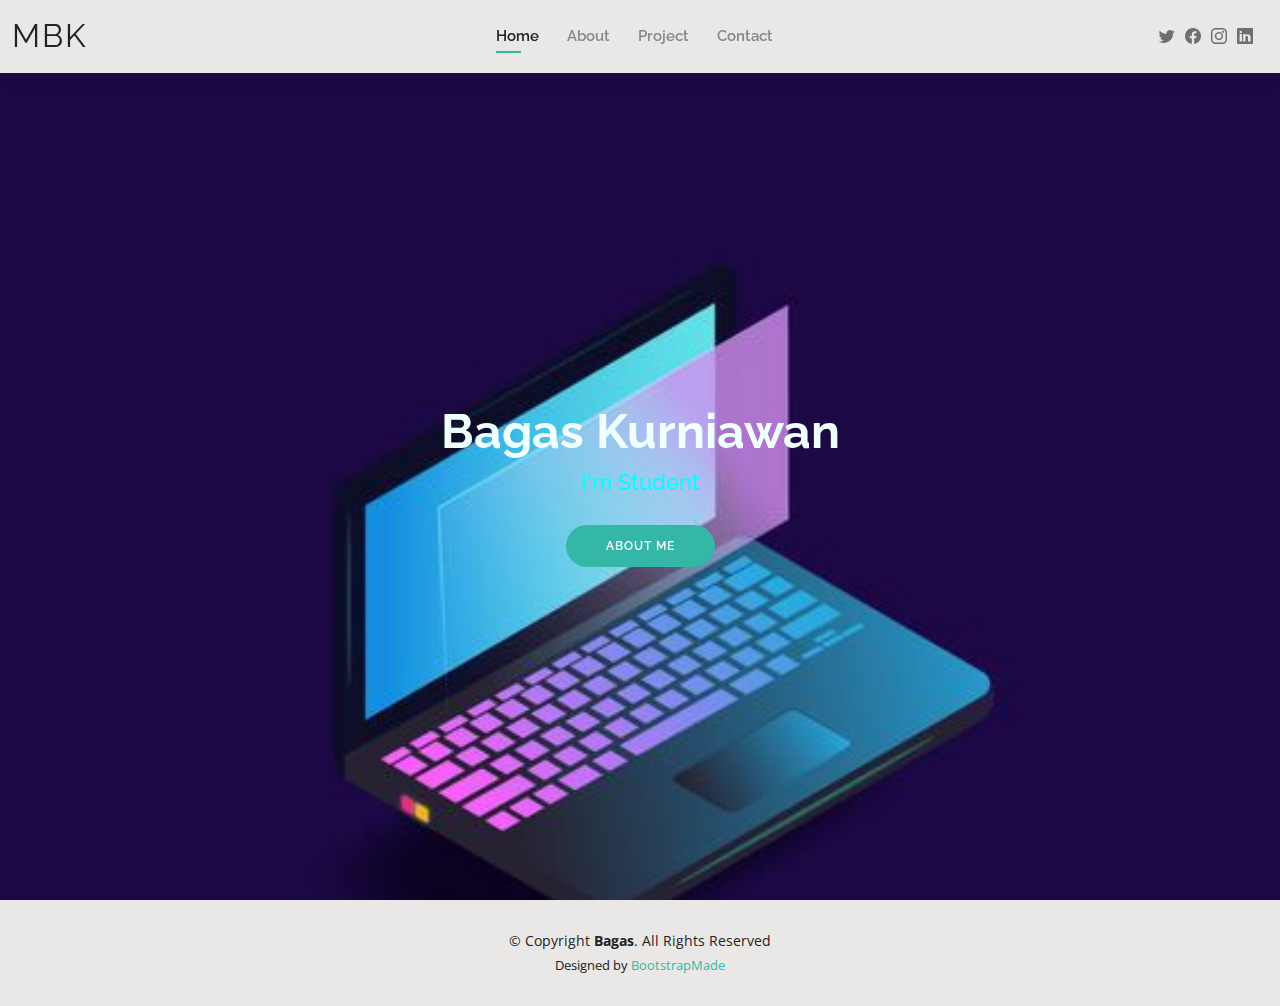
<file: index.html>
<!DOCTYPE html>
<html lang="en">

<head>
  <meta charset="utf-8">
  <meta content="width=device-width, initial-scale=1.0" name="viewport">

  <title>Portofolio | Bagas Kurniawan</title>
  <meta content="Website Portofolio Bagas Kurniawan" name="description">
  <meta content="Portfolio" name="keywords">

  <!-- Favicons -->
  <link href="assets/img/favicon.png" rel="icon">
  <link href="assets/img/apple-touch-icon.png" rel="apple-touch-icon">

  <!-- Google Fonts -->
  <link href="https://fonts.googleapis.com/css?family=Open+Sans:300,300i,400,400i,600,600i,700,700i|Raleway:300,300i,400,400i,500,500i,600,600i,700,700i|Poppins:300,300i,400,400i,500,500i,600,600i,700,700i" rel="stylesheet">

  <!-- Vendor CSS Files -->
  <link href="assets/vendor/aos/aos.css" rel="stylesheet">
  <link href="assets/vendor/bootstrap/css/bootstrap.min.css" rel="stylesheet">
  <link href="assets/vendor/bootstrap-icons/bootstrap-icons.css" rel="stylesheet">
  <link href="assets/vendor/boxicons/css/boxicons.min.css" rel="stylesheet">
  <link href="assets/vendor/glightbox/css/glightbox.min.css" rel="stylesheet">
  <link href="assets/vendor/swiper/swiper-bundle.min.css" rel="stylesheet">

  <!-- Template Main CSS File -->
  <link href="assets/css/style.css" rel="stylesheet">

  <!-- =======================================================
  * Template Name: Kelly
  * Updated: Sep 18 2023 with Bootstrap v5.3.2
  * Template URL: https://bootstrapmade.com/kelly-free-bootstrap-cv-resume-html-template/
  * Author: BootstrapMade.com
  * License: https://bootstrapmade.com/license/
  ======================================================== -->
</head>

<body>

  <!-- ======= Header ======= -->
  <header id="header" class="fixed-top">
    <div class="container-fluid d-flex justify-content-between align-items-center">

      <h1 class="logo me-auto me-lg-0"><a href="index.html">MBK</a></h1>
      <!-- Uncomment below if you prefer to use an image logo -->
      <!-- <a href="index.html" class="logo"><img src="assets/img/logo.png" alt="" class="img-fluid"></a>-->

      <nav id="navbar" class="navbar order-last order-lg-0">
        <ul>
          <li><a class="active" href="index.html">Home</a></li>
          <li><a href="about.html">About</a></li>
          <li><a href="services.html">Project</a></li>
          <li><a href="contact.html">Contact</a></li>
        </ul>
        <i class="bi bi-list mobile-nav-toggle"></i>
      </nav><!-- .navbar -->

      <div class="header-social-links">
        <a href="#" class="twitter"><i class="bi bi-twitter"></i></a>
        <a href="#" class="facebook"><i class="bi bi-facebook"></i></a>
        <a href="#" class="instagram"><i class="bi bi-instagram"></i></a>
        <a href="#" class="linkedin"><i class="bi bi-linkedin"></i></i></a>
        
      </div>

    </div>

  </header><!-- End Header -->

  <!-- ======= Hero Section ======= -->
  <section id="hero" class="d-flex align-items-center">
    <div class="container d-flex flex-column align-items-center" data-aos="zoom-in" data-aos-delay="100">
      <h1 style="color: azure;">Bagas Kurniawan</h1>
      <h2 style="color: aqua;">I'm Student</h2>
      <a href="about.html" class="btn-about">About Me</a>
    </div>
  </section><!-- End Hero -->

  <!-- ======= Footer ======= -->
  <footer id="footer">
    <div class="container">
      <div class="copyright">
        &copy; Copyright <strong><span>Bagas</span></strong>. All Rights Reserved
      </div>
      <div class="credits">
        <!-- All the links in the footer should remain intact. -->
        <!-- You can delete the links only if you purchased the pro version. -->
        <!-- Licensing information: https://bootstrapmade.com/license/ -->
        <!-- Purchase the pro version with working PHP/AJAX contact form: https://bootstrapmade.com/kelly-free-bootstrap-cv-resume-html-template/ -->
        Designed by <a href="https://bootstrapmade.com/">BootstrapMade</a>
      </div>
    </div>
  </footer><!-- End  Footer -->

  <div id="preloader"></div>
  <a href="#" class="back-to-top d-flex align-items-center justify-content-center"><i class="bi bi-arrow-up-short"></i></a>

  <!-- Vendor JS Files -->
  <script src="assets/vendor/purecounter/purecounter_vanilla.js"></script>
  <script src="assets/vendor/aos/aos.js"></script>
  <script src="assets/vendor/bootstrap/js/bootstrap.bundle.min.js"></script>
  <script src="assets/vendor/glightbox/js/glightbox.min.js"></script>
  <script src="assets/vendor/isotope-layout/isotope.pkgd.min.js"></script>
  <script src="assets/vendor/swiper/swiper-bundle.min.js"></script>
  <script src="assets/vendor/waypoints/noframework.waypoints.js"></script>
  <script src="assets/vendor/php-email-form/validate.js"></script>

  <!-- Template Main JS File -->
  <script src="assets/js/main.js"></script>

</body>

</html>
</file>
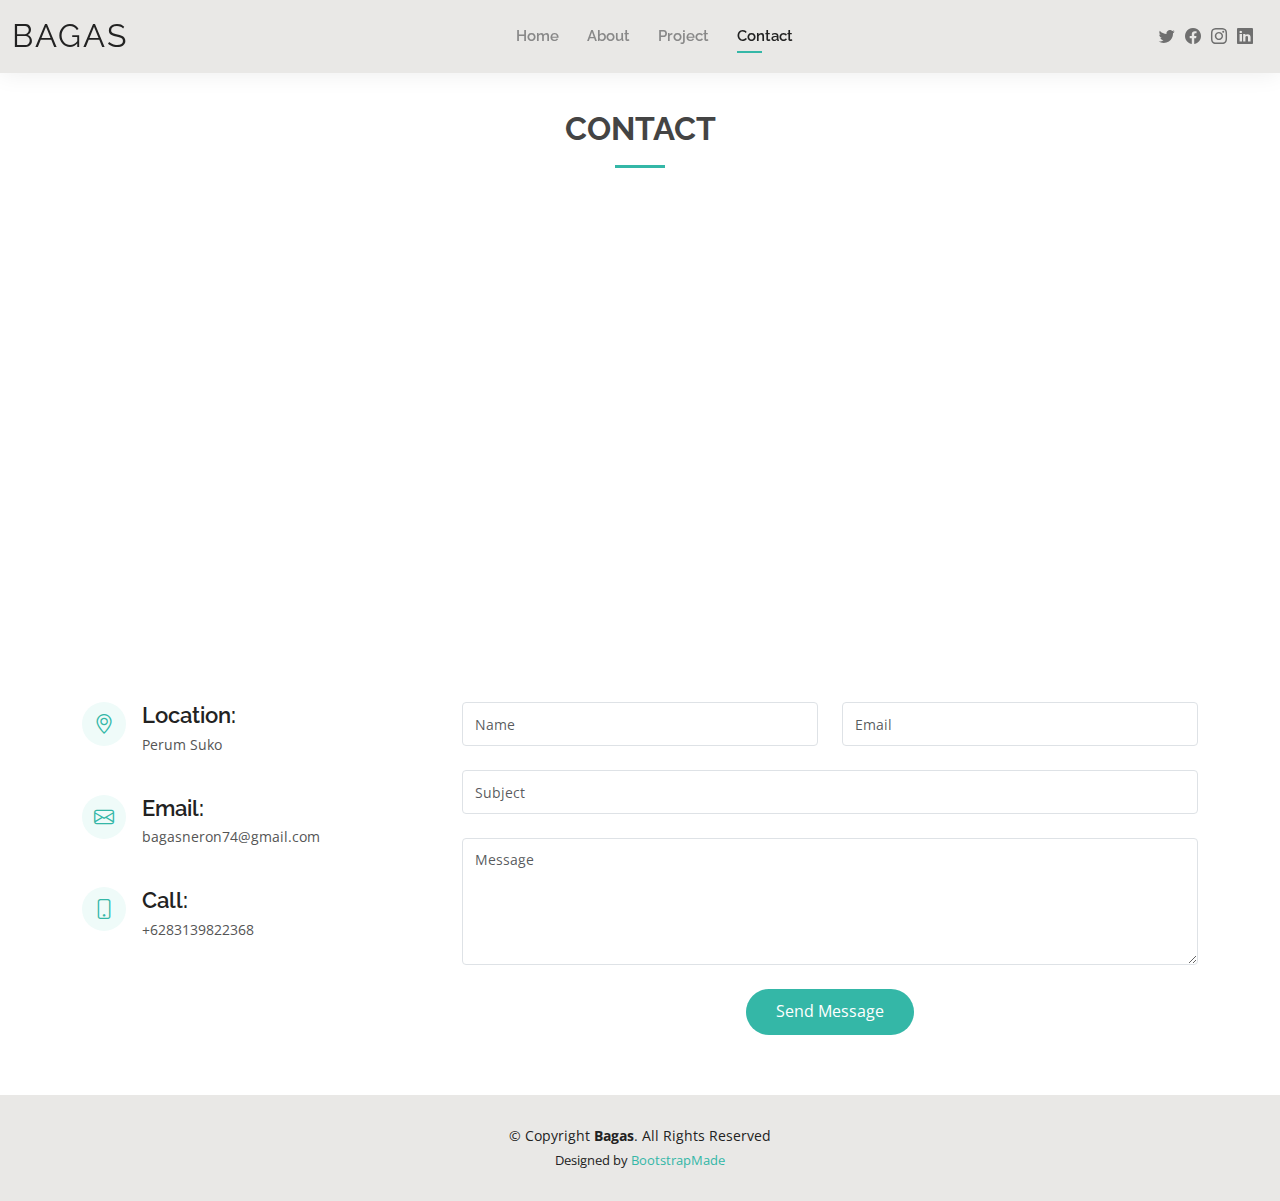
<file: contact.html>
<!DOCTYPE html>
<html lang="en">

<head>
  <meta charset="utf-8">
  <meta content="width=device-width, initial-scale=1.0" name="viewport">

  <title>Contact - Bagas Kurniawan</title>
  <meta content="contact web" name="description">
  <meta content="contact" name="keywords">

  <!-- Favicons -->
  <link href="assets/img/favicon.png" rel="icon">
  <link href="assets/img/apple-touch-icon.png" rel="apple-touch-icon">

  <!-- Google Fonts -->
  <link href="https://fonts.googleapis.com/css?family=Open+Sans:300,300i,400,400i,600,600i,700,700i|Raleway:300,300i,400,400i,500,500i,600,600i,700,700i|Poppins:300,300i,400,400i,500,500i,600,600i,700,700i" rel="stylesheet">

  <!-- Vendor CSS Files -->
  <link href="assets/vendor/aos/aos.css" rel="stylesheet">
  <link href="assets/vendor/bootstrap/css/bootstrap.min.css" rel="stylesheet">
  <link href="assets/vendor/bootstrap-icons/bootstrap-icons.css" rel="stylesheet">
  <link href="assets/vendor/boxicons/css/boxicons.min.css" rel="stylesheet">
  <link href="assets/vendor/glightbox/css/glightbox.min.css" rel="stylesheet">
  <link href="assets/vendor/swiper/swiper-bundle.min.css" rel="stylesheet">

  <!-- Template Main CSS File -->
  <link href="assets/css/style.css" rel="stylesheet">

  <!-- =======================================================
  * Template Name: Kelly
  * Updated: Sep 18 2023 with Bootstrap v5.3.2
  * Template URL: https://bootstrapmade.com/kelly-free-bootstrap-cv-resume-html-template/
  * Author: BootstrapMade.com
  * License: https://bootstrapmade.com/license/
  ======================================================== -->
</head>

<body>

  <!-- ======= Header ======= -->
  <header id="header" class="fixed-top">
    <div class="container-fluid d-flex justify-content-between align-items-center">

      <h1 class="logo me-auto me-lg-0"><a href="index.html">Bagas</a></h1>
      <!-- Uncomment below if you prefer to use an image logo -->
      <!-- <a href="index.html" class="logo"><img src="assets/img/logo.png" alt="" class="img-fluid"></a>-->

      <nav id="navbar" class="navbar order-last order-lg-0">
        <ul>
          <li><a href="index.html">Home</a></li>
          <li><a href="about.html">About</a></li>
          
          <li><a href="services.html">Project</a></li>
         
          <li><a class="active" href="contact.html">Contact</a></li>
        </ul>
        <i class="bi bi-list mobile-nav-toggle"></i>
      </nav>

      <!-- .navbar -->

      <div class="header-social-links">
        <a href="#" class="twitter"><i class="bi bi-twitter"></i></a>
        <a href="#" class="facebook"><i class="bi bi-facebook"></i></a>
        <a href="#" class="instagram"><i class="bi bi-instagram"></i></a>
        <a href="#" class="linkedin"><i class="bi bi-linkedin"></i></i></a>
      </div>

    </div>

  </header>

  <!-- End Header -->
  <main id="main">

    <!-- ======= Contact Section ======= -->
    <section id="contact" class="contact">
      <div class="container" data-aos="fade-up">

        <div class="section-title">
          <h2>Contact</h2>
          <p></p>
        </div>

        <div>
          <iframe src="https://www.google.com/maps/embed?pb=!1m18!1m12!1m3!1d824.1514592596975!2d113.2381670364666!3d-8.126355999932315!2m3!1f0!2f0!3f0!3m2!1i1024!2i768!4f13.1!3m3!1m2!1s0x2dd65dc4bf702bb9%3A0xf44bdbf391fd5587!2sPerum%20Suko%20Asri%20K%2010%20Rogotrunan!5e1!3m2!1sen!2sid!4v1701959430071!5m2!1sen!2sid" width="1100" height="430" style="border: 0;;" allowfullscreen="" loading="lazy" referrerpolicy="no-referrer-when-downgrade"></iframe>
        </div>

        <div class="row mt-5">

          <div class="col-lg-4">
            <div class="info">
              <div class="address">
                <i class="bi bi-geo-alt"></i>
                <h4>Location:</h4>
                <p>Perum Suko</p>
              </div>

              <div class="email">
                <i class="bi bi-envelope"></i>
                <h4>Email:</h4>
                <p>bagasneron74@gmail.com</p>
              </div>

              <div class="phone">
                <i class="bi bi-phone"></i>
                <h4>Call:</h4>
                <p>+6283139822368</p>
              </div>

            </div>

          </div>

          <div class="col-lg-8 mt-5 mt-lg-0">

            <form action="forms/contact.php" method="post" role="form" class="php-email-form">
              <div class="row">
                <div class="col-md-6 form-group">
                  <input type="text" name="name" class="form-control" id="name" placeholder="Name" required>
                </div>
                <div class="col-md-6 form-group mt-3 mt-md-0">
                  <input type="email" class="form-control" name="email" id="email" placeholder="Email" required>
                </div>
              </div>
              <div class="form-group mt-3">
                <input type="text" class="form-control" name="subject" id="subject" placeholder="Subject" required>
              </div>
              <div class="form-group mt-3">
                <textarea class="form-control" name="message" rows="5" placeholder="Message" required></textarea>
              </div>
              <div class="my-3">
                <div class="loading">Loading</div>
                <div class="error-message">Error</div>
                <div class="sent-message">Your message has been sent. Thank you!</div>
              </div>
              <div class="text-center"><button type="submit">Send Message</button></div>
            </form>

          </div>

        </div>

      </div>
    </section>

    <!-- End Contact Section -->

  <!-- ======= Footer ======= -->
  <footer id="footer">
    <div class="container">
      <div class="copyright">
        &copy; Copyright <strong><span>Bagas</span></strong>. All Rights Reserved
      </div>
      <div class="credits">
        <!-- All the links in the footer should remain intact. -->
        <!-- You can delete the links only if you purchased the pro version. -->
        <!-- Licensing information: https://bootstrapmade.com/license/ -->
        <!-- Purchase the pro version with working PHP/AJAX contact form: https://bootstrapmade.com/kelly-free-bootstrap-cv-resume-html-template/ -->
        Designed by <a href="https://bootstrapmade.com/">BootstrapMade</a>
      </div>
    </div>
  </footer><!-- End  Footer -->

  <div id="preloader"></div>
  <a href="#" class="back-to-top d-flex align-items-center justify-content-center"><i class="bi bi-arrow-up-short"></i></a>

  <!-- Vendor JS Files -->
  <script src="assets/vendor/purecounter/purecounter_vanilla.js"></script>
  <script src="assets/vendor/aos/aos.js"></script>
  <script src="assets/vendor/bootstrap/js/bootstrap.bundle.min.js"></script>
  <script src="assets/vendor/glightbox/js/glightbox.min.js"></script>
  <script src="assets/vendor/isotope-layout/isotope.pkgd.min.js"></script>
  <script src="assets/vendor/swiper/swiper-bundle.min.js"></script>
  <script src="assets/vendor/waypoints/noframework.waypoints.js"></script>
  <script src="assets/vendor/php-email-form/validate.js"></script>

  <!-- Template Main JS File -->
  <script src="assets/js/main.js"></script>

</body>

</html>
</file>
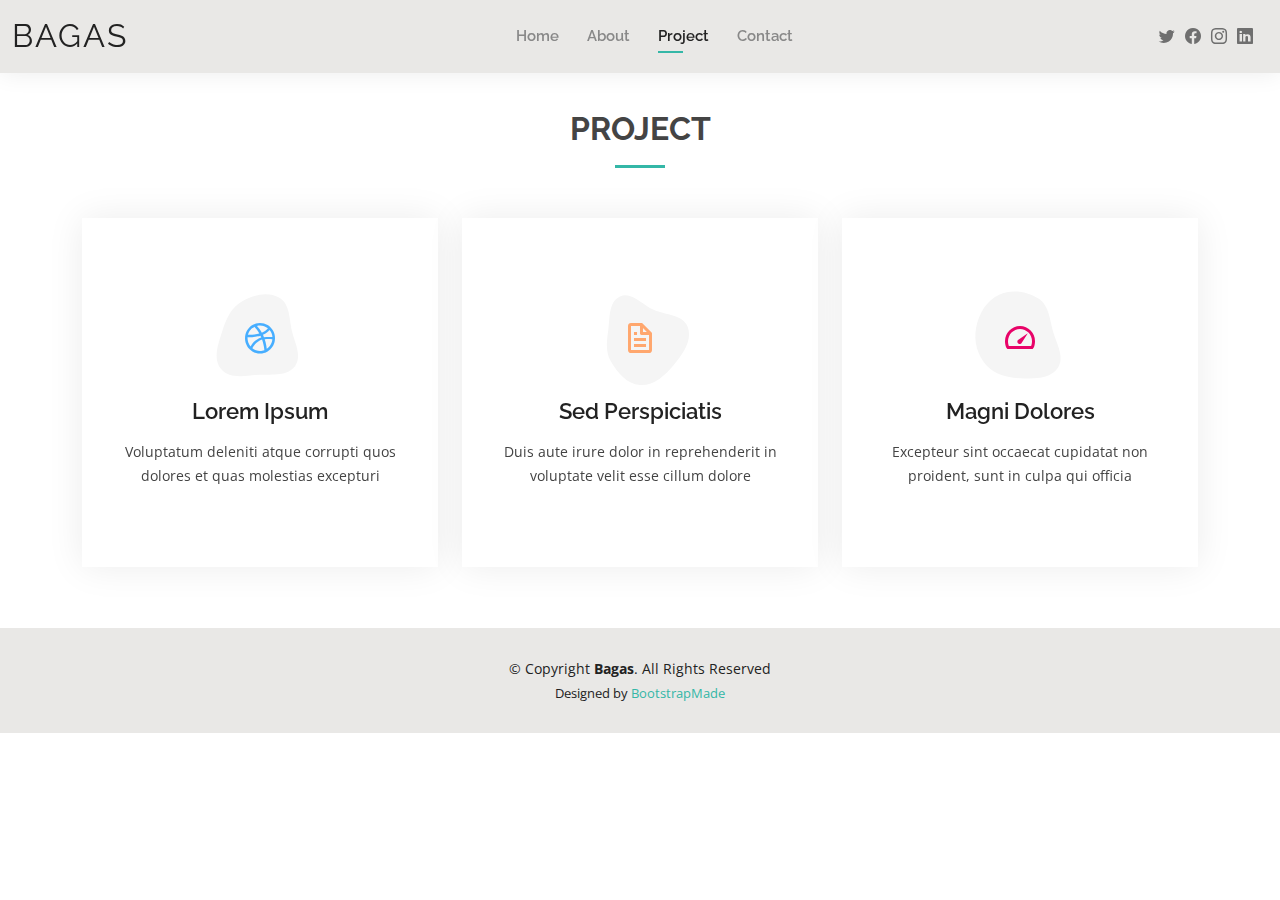
<file: services.html>
<!DOCTYPE html>
<html lang="en">

<head>
  <meta charset="utf-8">
  <meta content="width=device-width, initial-scale=1.0" name="viewport">

  <title>Services - Bagas Kurniawan</title>
  <meta content="" name="description">
  <meta content="" name="keywords">

  <!-- Favicons -->
  <link href="assets/img/favicon.png" rel="icon">
  <link href="assets/img/apple-touch-icon.png" rel="apple-touch-icon">

  <!-- Google Fonts -->
  <link href="https://fonts.googleapis.com/css?family=Open+Sans:300,300i,400,400i,600,600i,700,700i|Raleway:300,300i,400,400i,500,500i,600,600i,700,700i|Poppins:300,300i,400,400i,500,500i,600,600i,700,700i" rel="stylesheet">

  <!-- Vendor CSS Files -->
  <link href="assets/vendor/aos/aos.css" rel="stylesheet">
  <link href="assets/vendor/bootstrap/css/bootstrap.min.css" rel="stylesheet">
  <link href="assets/vendor/bootstrap-icons/bootstrap-icons.css" rel="stylesheet">
  <link href="assets/vendor/boxicons/css/boxicons.min.css" rel="stylesheet">
  <link href="assets/vendor/glightbox/css/glightbox.min.css" rel="stylesheet">
  <link href="assets/vendor/swiper/swiper-bundle.min.css" rel="stylesheet">

  <!-- Template Main CSS File -->
  <link href="assets/css/style.css" rel="stylesheet">

  <!-- =======================================================
  * Template Name: Kelly
  * Updated: Sep 18 2023 with Bootstrap v5.3.2
  * Template URL: https://bootstrapmade.com/kelly-free-bootstrap-cv-resume-html-template/
  * Author: BootstrapMade.com
  * License: https://bootstrapmade.com/license/
  ======================================================== -->
</head>

<body>

  <!-- ======= Header ======= -->
  <header id="header" class="fixed-top">
    <div class="container-fluid d-flex justify-content-between align-items-center">

      <h1 class="logo me-auto me-lg-0"><a href="index.html">Bagas</a></h1>
      <!-- Uncomment below if you prefer to use an image logo -->
      <!-- <a href="index.html" class="logo"><img src="assets/img/logo.png" alt="" class="img-fluid"></a>-->

      <nav id="navbar" class="navbar order-last order-lg-0">
        <ul>
          <li><a href="index.html">Home</a></li>
          <li><a href="about.html">About</a></li>
          
          <li><a class="active" href="services.html">Project</a></li>
          
          <li><a href="contact.html">Contact</a></li>
        </ul>
        <i class="bi bi-list mobile-nav-toggle"></i>
      </nav><!-- .navbar -->

      <div class="header-social-links">
        <a href="#" class="twitter"><i class="bi bi-twitter"></i></a>
        <a href="#" class="facebook"><i class="bi bi-facebook"></i></a>
        <a href="#" class="instagram"><i class="bi bi-instagram"></i></a>
        <a href="#" class="linkedin"><i class="bi bi-linkedin"></i></i></a>
      </div>

    </div>

  </header><!-- End Header -->

  <main id="main">

    <!-- ======= Services Section ======= -->
    <section id="services" class="services">
      <div class="container" data-aos="fade-up">

        <div class="section-title">
          <h2>Project</h2>
          <p></p>
        </div>

        <div class="row">
          <div class="col-lg-4 col-md-6 d-flex align-items-stretch" data-aos="zoom-in" data-aos-delay="100">
            <div class="icon-box iconbox-blue">
              <div class="icon">
                <svg width="100" height="100" viewBox="0 0 600 600" xmlns="http://www.w3.org/2000/svg">
                  <path stroke="none" stroke-width="0" fill="#f5f5f5" d="M300,521.0016835830174C376.1290562159157,517.8887921683347,466.0731472004068,529.7835943286574,510.70327084640275,468.03025145048787C554.3714126377745,407.6079735673963,508.03601936045806,328.9844924480964,491.2728898941984,256.3432110539036C474.5976632858925,184.082847569629,479.9380746630129,96.60480741107993,416.23090153303,58.64404602377083C348.86323505073057,18.502131276798302,261.93793281208167,40.57373210992963,193.5410806939664,78.93577620505333C130.42746243093433,114.334589627462,98.30271207620316,179.96522072025542,76.75703585869454,249.04625023123273C51.97151888228291,328.5150500222984,13.704378332031375,421.85034740162234,66.52175969318436,486.19268352777647C119.04800174914682,550.1803526380478,217.28368757567262,524.383925680826,300,521.0016835830174"></path>
                </svg>
                <i class="bx bxl-dribbble"></i>
              </div>
              <h4><a href="">Lorem Ipsum</a></h4>
              <p>Voluptatum deleniti atque corrupti quos dolores et quas molestias excepturi</p>
            </div>
          </div>

          <div class="col-lg-4 col-md-6 d-flex align-items-stretch mt-4 mt-md-0" data-aos="zoom-in" data-aos-delay="200">
            <div class="icon-box iconbox-orange ">
              <div class="icon">
                <svg width="100" height="100" viewBox="0 0 600 600" xmlns="http://www.w3.org/2000/svg">
                  <path stroke="none" stroke-width="0" fill="#f5f5f5" d="M300,582.0697525312426C382.5290701553225,586.8405444964366,449.9789794690241,525.3245884688669,502.5850820975895,461.55621195738473C556.606425686781,396.0723002908107,615.8543463187945,314.28637112970534,586.6730223649479,234.56875336149918C558.9533121215079,158.8439757836574,454.9685369536778,164.00468322053177,381.49747125262974,130.76875717737553C312.15926192815925,99.40240125094834,248.97055460311594,18.661163978235184,179.8680185752513,50.54337015887873C110.5421016452524,82.52863877960104,119.82277516462835,180.83849132639028,109.12597500060166,256.43424936330496C100.08760227029461,320.3096726198365,92.17705696193138,384.0621239912766,124.79988738764834,439.7174275375508C164.83382741302287,508.01625554203684,220.96474134820875,577.5009287672846,300,582.0697525312426"></path>
                </svg>
                <i class="bx bx-file"></i>
              </div>
              <h4><a href="">Sed Perspiciatis</a></h4>
              <p>Duis aute irure dolor in reprehenderit in voluptate velit esse cillum dolore</p>
            </div>
          </div>

          <div class="col-lg-4 col-md-6 d-flex align-items-stretch mt-4 mt-lg-0" data-aos="zoom-in" data-aos-delay="300">
            <div class="icon-box iconbox-pink">
              <div class="icon">
                <svg width="100" height="100" viewBox="0 0 600 600" xmlns="http://www.w3.org/2000/svg">
                  <path stroke="none" stroke-width="0" fill="#f5f5f5" d="M300,541.5067337569781C382.14930387511276,545.0595476570109,479.8736841581634,548.3450877840088,526.4010558755058,480.5488172755941C571.5218469581645,414.80211281144784,517.5187510058486,332.0715597781072,496.52539010469104,255.14436215662573C477.37192572678356,184.95920475031193,473.57363656557914,105.61284051026155,413.0603344069578,65.22779650032875C343.27470386102294,18.654635553484475,251.2091493199835,5.337323636656869,175.0934190732945,40.62881213300186C97.87086631185822,76.43348514350839,51.98124368387456,156.15599469081315,36.44837278890362,239.84606092416172C21.716077023791087,319.22268207091537,43.775223500013084,401.1760424656574,96.891909868211,461.97329694683043C147.22146801428983,519.5804099606455,223.5754009179313,538.201503339737,300,541.5067337569781"></path>
                </svg>
                <i class="bx bx-tachometer"></i>
              </div>
              <h4><a href="">Magni Dolores</a></h4>
              <p>Excepteur sint occaecat cupidatat non proident, sunt in culpa qui officia</p>
            </div>
          </div>                   
        </div>


      </div>

    </section><!-- End Services Section -->

  </main><!-- End #main -->

  <!-- ======= Footer ======= -->
  <footer id="footer">
    <div class="container">
      <div class="copyright">
        &copy; Copyright <strong><span>Bagas</span></strong>. All Rights Reserved
      </div>
      <div class="credits">
        <!-- All the links in the footer should remain intact. -->
        <!-- You can delete the links only if you purchased the pro version. -->
        <!-- Licensing information: https://bootstrapmade.com/license/ -->
        <!-- Purchase the pro version with working PHP/AJAX contact form: https://bootstrapmade.com/kelly-free-bootstrap-cv-resume-html-template/ -->
        Designed by <a href="https://bootstrapmade.com/">BootstrapMade</a>
      </div>
    </div>
  </footer><!-- End  Footer -->

  <div id="preloader"></div>
  <a href="#" class="back-to-top d-flex align-items-center justify-content-center"><i class="bi bi-arrow-up-short"></i></a>

  <!-- Vendor JS Files -->
  <script src="assets/vendor/purecounter/purecounter_vanilla.js"></script>
  <script src="assets/vendor/aos/aos.js"></script>
  <script src="assets/vendor/bootstrap/js/bootstrap.bundle.min.js"></script>
  <script src="assets/vendor/glightbox/js/glightbox.min.js"></script>
  <script src="assets/vendor/isotope-layout/isotope.pkgd.min.js"></script>
  <script src="assets/vendor/swiper/swiper-bundle.min.js"></script>
  <script src="assets/vendor/waypoints/noframework.waypoints.js"></script>
  <script src="assets/vendor/php-email-form/validate.js"></script>

  <!-- Template Main JS File -->
  <script src="assets/js/main.js"></script>

</body>

</html>
</file>
<file: assets/css/style.css>
/**
* Template Name: Kelly
* Updated: Sep 18 2023 with Bootstrap v5.3.2
* Template URL: https://bootstrapmade.com/kelly-free-bootstrap-cv-resume-html-template/
* Author: BootstrapMade.com
* License: https://bootstrapmade.com/license/
*/

/*--------------------------------------------------------------
# General
--------------------------------------------------------------*/
body {
  font-family: "Open Sans", sans-serif;
  color: #444444;
}

a {
  color: #34b7a7;
  text-decoration: none;
}

a:hover {
  color: #51cdbe;
  text-decoration: none;
}

h1,
h2,
h3,
h4,
h5,
h6 {
  font-family: "Raleway", sans-serif;
}

#main {
  margin-top: 50px;
}

@media (max-width: 992px) {
  #main {
    margin-top: 30px;
  }
}

/*--------------------------------------------------------------
# Preloader
--------------------------------------------------------------*/
#preloader {
  position: fixed;
  top: 0;
  left: 0;
  right: 0;
  bottom: 0;
  z-index: 9999;
  overflow: hidden;
  background: #fff;
}

#preloader:before {
  content: "";
  position: fixed;
  top: calc(50% - 30px);
  left: calc(50% - 30px);
  border: 6px solid #34b7a7;
  border-top-color: #dcf5f2;
  border-radius: 50%;
  width: 60px;
  height: 60px;
  animation: animate-preloader 1s linear infinite;
}

@keyframes animate-preloader {
  0% {
    transform: rotate(0deg);
  }

  100% {
    transform: rotate(360deg);
  }
}

/*--------------------------------------------------------------
# Back to top button
--------------------------------------------------------------*/
.back-to-top {
  position: fixed;
  visibility: hidden;
  opacity: 0;
  right: 15px;
  bottom: 15px;
  z-index: 996;
  background: #34b7a7;
  width: 40px;
  height: 40px;
  border-radius: 50px;
  transition: all 0.4s;
}

.back-to-top i {
  font-size: 24px;
  color: #fff;
  line-height: 0;
}

.back-to-top:hover {
  background: #49cbbb;
  color: #fff;
}

.back-to-top.active {
  visibility: visible;
  opacity: 1;
}

/*--------------------------------------------------------------
# Header
--------------------------------------------------------------*/
#header {
  background: #e9e8e6;
  box-shadow: 0px 0px 25px 0 rgba(0, 0, 0, 0.08);
  z-index: 997;
  padding: 15px 0;
}

#header .logo {
  font-size: 32px;
  margin: 0;
  padding: 0;
  line-height: 1;
  font-weight: 400;
  letter-spacing: 2px;
  text-transform: uppercase;
}

#header .logo a {
  color: #222222;
}

#header .logo img {
  max-height: 40px;
}

@media (max-width: 992px) {
  #header .logo {
    font-size: 28px;
  }
}

/*--------------------------------------------------------------
# Header Social Links
--------------------------------------------------------------*/
.header-social-links {
  padding-right: 15px;
}

.header-social-links a {
  color: #6f6f6f;
  padding-left: 6px;
  display: inline-block;
  line-height: 0px;
  transition: 0.3s;
  font-size: 16px;
}

.header-social-links a:hover {
  color: #34b7a7;
}

/*--------------------------------------------------------------
# Navigation Menu
--------------------------------------------------------------*/
/**
* Desktop Navigation 
*/
.navbar {
  padding: 0;
}

.navbar ul {
  margin: 0;
  padding: 0;
  display: flex;
  list-style: none;
  align-items: center;
}

.navbar li {
  position: relative;
  padding: 10px 0 10px 28px;
}

.navbar a,
.navbar a:focus {
  display: flex;
  align-items: center;
  justify-content: space-between;
  font-family: "Raleway", sans-serif;
  font-size: 15px;
  font-weight: 600;
  color: #888888;
  white-space: nowrap;
  transition: 0.3s;
  position: relative;
}

.navbar a i,
.navbar a:focus i {
  font-size: 12px;
  line-height: 0;
  margin-left: 5px;
}

.navbar>ul>li>a:before {
  content: "";
  position: absolute;
  width: 0;
  height: 2px;
  bottom: -5px;
  left: 0;
  background-color: #34b7a7;
  visibility: hidden;
  width: 0px;
  transition: all 0.3s ease-in-out 0s;
}

.navbar a:hover:before,
.navbar li:hover>a:before,
.navbar .active:before {
  visibility: visible;
  width: 25px;
}

.navbar a:hover,
.navbar .active,
.navbar .active:focus,
.navbar li:hover>a {
  color: #222222;
}

.navbar .dropdown ul {
  display: block;
  position: absolute;
  left: 14px;
  top: calc(100% + 30px);
  margin: 0;
  padding: 10px 0;
  z-index: 99;
  opacity: 0;
  visibility: hidden;
  background: #fff;
  box-shadow: 0px 0px 30px rgba(127, 137, 161, 0.25);
  transition: 0.3s;
  border-radius: 4px;
}

.navbar .dropdown ul li {
  min-width: 200px;
  padding: 0;
}

.navbar .dropdown ul a {
  padding: 10px 20px;
  font-size: 15px;
  text-transform: none;
  font-weight: 600;
}

.navbar .dropdown ul a i {
  font-size: 12px;
}

.navbar .dropdown ul a:hover,
.navbar .dropdown ul .active:hover,
.navbar .dropdown ul li:hover>a {
  color: #34b7a7;
}

.navbar .dropdown:hover>ul {
  opacity: 1;
  top: 100%;
  visibility: visible;
}

.navbar .dropdown .dropdown ul {
  top: 0;
  left: calc(100% - 30px);
  visibility: hidden;
}

.navbar .dropdown .dropdown:hover>ul {
  opacity: 1;
  top: 0;
  left: 100%;
  visibility: visible;
}

@media (max-width: 1366px) {
  .navbar .dropdown .dropdown ul {
    left: -90%;
  }

  .navbar .dropdown .dropdown:hover>ul {
    left: -100%;
  }
}

/**
* Mobile Navigation 
*/
.mobile-nav-toggle {
  color: #222222;
  font-size: 28px;
  cursor: pointer;
  display: none;
  line-height: 0;
  transition: 0.5s;
}

.mobile-nav-toggle.bi-x {
  color: #fff;
}

@media (max-width: 991px) {
  .mobile-nav-toggle {
    display: block;
  }

  .navbar ul {
    display: none;
  }
}

.navbar-mobile {
  position: fixed;
  overflow: hidden;
  top: 0;
  right: 0;
  left: 0;
  bottom: 0;
  background: rgba(9, 9, 9, 0.9);
  transition: 0.3s;
  z-index: 999;
}

.navbar-mobile .mobile-nav-toggle {
  position: absolute;
  top: 15px;
  right: 15px;
}

.navbar-mobile ul {
  display: block;
  position: absolute;
  top: 55px;
  right: 15px;
  bottom: 15px;
  left: 15px;
  padding: 10px 0;
  border-radius: 10px;
  background-color: #fff;
  overflow-y: auto;
  transition: 0.3s;
}

.navbar-mobile a,
.navbar-mobile a:focus {
  font-size: 15px;
  padding-right: 15px;
  color: #222222;
}

.navbar-mobile a:hover,
.navbar-mobile .active,
.navbar-mobile li:hover>a {
  color: #34b7a7;
}

.navbar-mobile .getstarted,
.navbar-mobile .getstarted:focus {
  margin: 15px;
}

.navbar-mobile .dropdown ul {
  position: static;
  display: none;
  margin: 10px 20px;
  padding: 10px 0;
  z-index: 99;
  opacity: 1;
  visibility: visible;
  background: #fff;
  box-shadow: 0px 0px 30px rgba(127, 137, 161, 0.25);
}

.navbar-mobile .dropdown ul li {
  min-width: 200px;
}

.navbar-mobile .dropdown ul a {
  padding: 10px 20px;
}

.navbar-mobile .dropdown ul a i {
  font-size: 12px;
}

.navbar-mobile .dropdown ul a:hover,
.navbar-mobile .dropdown ul .active:hover,
.navbar-mobile .dropdown ul li:hover>a {
  color: #34b7a7;
}

.navbar-mobile .dropdown>.dropdown-active {
  display: block;
}

/*--------------------------------------------------------------
# Hero Section
--------------------------------------------------------------*/
#hero {
  width: 100%;
  height: 100vh;
  background: url("../img/hero-bg.jpg") top right;
  background-size: cover;
}

#hero .container {
  padding-top: 70px;
  position: relative;
}

@media (max-width: 992px) {
  #hero .container {
    padding-top: 58px;
  }
}

#hero h1 {
  margin: 0;
  font-size: 48px;
  font-weight: 700;
  line-height: 56px;
  color: #222222;
}

#hero h2 {
  color: #6f6f6f;
  margin: 10px 0 0 0;
  font-size: 22px;
}

#hero .btn-about {
  font-family: "Raleway", sans-serif;
  text-transform: uppercase;
  font-weight: 600;
  font-size: 12px;
  letter-spacing: 1px;
  display: inline-block;
  padding: 12px 40px;
  border-radius: 50px;
  transition: 0.5s;
  margin-top: 30px;
  color: #fff;
  background: #34b7a7;
}

#hero .btn-about:hover {
  background: #3dc8b7;
}

@media (min-width: 1024px) {
  #hero {
    background-attachment: fixed;
  }
}

@media (max-width: 992px) {
  #hero:before {
    content: "";
    background: rgba(255, 255, 255, 0.8);
    position: absolute;
    bottom: 0;
    top: 0;
    left: 0;
    right: 0;
  }

  #hero h1 {
    font-size: 28px;
    line-height: 36px;
  }

  #hero h2 {
    font-size: 18px;
    line-height: 24px;
  }
}

/*--------------------------------------------------------------
# Sections General
--------------------------------------------------------------*/
section {
  padding: 60px 0;
}

.section-bg {
  background-color: #e7f8f6;
}

.section-title {
  text-align: center;
  padding-bottom: 30px;
}

.section-title h2 {
  font-size: 32px;
  font-weight: bold;
  text-transform: uppercase;
  margin-bottom: 20px;
  padding-bottom: 20px;
  position: relative;
}

.section-title h2::after {
  content: "";
  position: absolute;
  display: block;
  width: 50px;
  height: 3px;
  background: #34b7a7;
  bottom: 0;
  left: calc(50% - 25px);
}

.section-title p {
  margin-bottom: 0;
}

/*--------------------------------------------------------------
# Cta
--------------------------------------------------------------*/
.cta {
  background: linear-gradient(rgba(0, 0, 0, 0.6), rgba(0, 0, 0, 0.6)), url("../img/bg-1.jpg") fixed center center;
  background-size: cover;
  padding: 80px 0;
}

.cta h3 {
  color: #fff;
  font-size: 28px;
  font-weight: 700;
}

.cta p {
  color: #fff;
}

.cta .cta-btn {
  font-family: "Raleway", sans-serif;
  text-transform: uppercase;
  font-weight: 500;
  font-size: 16px;
  letter-spacing: 1px;
  display: inline-block;
  padding: 8px 20px;
  border-radius: 2px;
  transition: 0.5s;
  margin: 10px;
  border: 2px solid #fff;
  color: #fff;
}

.cta .cta-btn:hover {
  background: #34b7a7;
  border: 2px solid #34b7a7;
}

@media (max-width: 1024px) {
  .cta {
    background-attachment: scroll;
  }
}

@media (min-width: 769px) {
  .cta .cta-btn-container {
    display: flex;
    align-items: center;
    justify-content: flex-end;
  }
}

/*--------------------------------------------------------------
# About
--------------------------------------------------------------*/
.about .content h3 {
  font-weight: 700;
  font-size: 26px;
  color: #555555;
}

.about .content ul {
  list-style: none;
  padding: 0;
}

.about .content ul li {
  padding-bottom: 20px;
  font-bottom: 20px;
}

.about .content ul i {
  font-size: 20px;
  padding-right: 2px;
  color: #34b7a7;
}

.about .content p:last-child {
  margin-bottom: 0;
}

/*--------------------------------------------------------------
# Skills
--------------------------------------------------------------*/
.skills .progress {
  height: 60px;
  display: block;
  background: none;
  border-radius: 0;
}

.skills .progress .skill {
  padding: 10px 0;
  margin: 0 0 6px 0;
  text-transform: uppercase;
  display: block;
  font-weight: 600;
  font-family: "Poppins", sans-serif;
  color: #222222;
}

.skills .progress .skill .val {
  float: right;
  font-style: normal;
}

.skills .progress-bar-wrap {
  background: #f3f3f3;
}

.skills .progress-bar {
  width: 1px;
  height: 10px;
  transition: 0.9s;
  background-color: #34b7a7;
}

/*--------------------------------------------------------------
# Services
--------------------------------------------------------------*/
.services .icon-box {
  text-align: center;
  padding: 70px 20px 80px 20px;
  transition: all ease-in-out 0.3s;
  background: #fff;
  box-shadow: 0px 0 35px 0 rgba(0, 0, 0, 0.08);
}

.services .icon-box .icon {
  margin: 0 auto;
  width: 100px;
  height: 100px;
  display: flex;
  align-items: center;
  justify-content: center;
  transition: ease-in-out 0.3s;
  position: relative;
}

.services .icon-box .icon i {
  font-size: 36px;
  transition: 0.5s;
  position: relative;
}

.services .icon-box .icon svg {
  position: absolute;
  top: 0;
  left: 0;
}

.services .icon-box .icon svg path {
  transition: 0.5s;
  fill: #f5f5f5;
}

.services .icon-box h4 {
  font-weight: 600;
  margin: 10px 0 15px 0;
  font-size: 22px;
}

.services .icon-box h4 a {
  color: #222222;
  transition: ease-in-out 0.3s;
}

.services .icon-box p {
  line-height: 24px;
  font-size: 14px;
  margin-bottom: 0;
}

.services .iconbox-blue i {
  color: #47aeff;
}

.services .iconbox-blue:hover .icon i {
  color: #fff;
}

.services .iconbox-blue:hover .icon path {
  fill: #47aeff;
}

.services .iconbox-orange i {
  color: #ffa76e;
}

.services .iconbox-orange:hover .icon i {
  color: #fff;
}

.services .iconbox-orange:hover .icon path {
  fill: #ffa76e;
}

.services .iconbox-pink i {
  color: #e80368;
}

.services .iconbox-pink:hover .icon i {
  color: #fff;
}

.services .iconbox-pink:hover .icon path {
  fill: #e80368;
}

.services .iconbox-yellow i {
  color: #ffbb2c;
}

.services .iconbox-yellow:hover .icon i {
  color: #fff;
}

.services .iconbox-yellow:hover .icon path {
  fill: #ffbb2c;
}

.services .iconbox-red i {
  color: #ff5828;
}

.services .iconbox-red:hover .icon i {
  color: #fff;
}

.services .iconbox-red:hover .icon path {
  fill: #ff5828;
}

.services .iconbox-teal i {
  color: #11dbcf;
}

.services .iconbox-teal:hover .icon i {
  color: #fff;
}

.services .iconbox-teal:hover .icon path {
  fill: #11dbcf;
}

/*--------------------------------------------------------------
# Contact
--------------------------------------------------------------*/
.contact .info {
  width: 100%;
  background: #fff;
}

.contact .info i {
  font-size: 20px;
  color: #34b7a7;
  float: left;
  width: 44px;
  height: 44px;
  background: #effbf9;
  display: flex;
  justify-content: center;
  align-items: center;
  border-radius: 50px;
  transition: all 0.3s ease-in-out;
}

.contact .info h4 {
  padding: 0 0 0 60px;
  font-size: 22px;
  font-weight: 600;
  margin-bottom: 5px;
  color: #222222;
}

.contact .info p {
  padding: 0 0 0 60px;
  margin-bottom: 0;
  font-size: 14px;
  color: #555555;
}

.contact .info .email,
.contact .info .phone {
  margin-top: 40px;
}

.contact .info .email:hover i,
.contact .info .address:hover i,
.contact .info .phone:hover i {
  background: #34b7a7;
  color: #fff;
}

.contact .php-email-form {
  width: 100%;
  background: #fff;
}

.contact .php-email-form .form-group {
  padding-bottom: 8px;
}

.contact .php-email-form .error-message {
  display: none;
  color: #fff;
  background: #ed3c0d;
  text-align: center;
  padding: 15px;
  font-weight: 600;
}

.contact .php-email-form .sent-message {
  display: none;
  color: #fff;
  background: #18d26e;
  text-align: center;
  padding: 15px;
  font-weight: 600;
}

.contact .php-email-form .loading {
  display: none;
  background: #fff;
  text-align: center;
  padding: 15px;
}

.contact .php-email-form .loading:before {
  content: "";
  display: inline-block;
  border-radius: 50%;
  width: 24px;
  height: 24px;
  margin: 0 10px -6px 0;
  border: 3px solid #18d26e;
  border-top-color: #eee;
  animation: animate-loading 1s linear infinite;
}

.contact .php-email-form input,
.contact .php-email-form textarea {
  border-radius: 4px;
  box-shadow: none;
  font-size: 14px;
}

.contact .php-email-form input:focus,
.contact .php-email-form textarea:focus {
  border-color: #34b7a7;
}

.contact .php-email-form input {
  height: 44px;
}

.contact .php-email-form textarea {
  padding: 10px 12px;
}

.contact .php-email-form button[type=submit] {
  background: #34b7a7;
  border: 0;
  padding: 10px 30px 12px 30px;
  color: #fff;
  transition: 0.4s;
  border-radius: 50px;
}

.contact .php-email-form button[type=submit]:hover {
  background: #3dc8b7;
}

@keyframes animate-loading {
  0% {
    transform: rotate(0deg);
  }

  100% {
    transform: rotate(360deg);
  }
}

/*--------------------------------------------------------------
# Footer
--------------------------------------------------------------*/
#footer {
  background: #e9e8e6;
  padding: 30px 0;
  color: #222222;
  font-size: 14px;
  text-align: center;
}

#footer .credits {
  padding-top: 5px;
  font-size: 13px;
}

#footer .credits a {
  color: #34b7a7;
}
</file>
